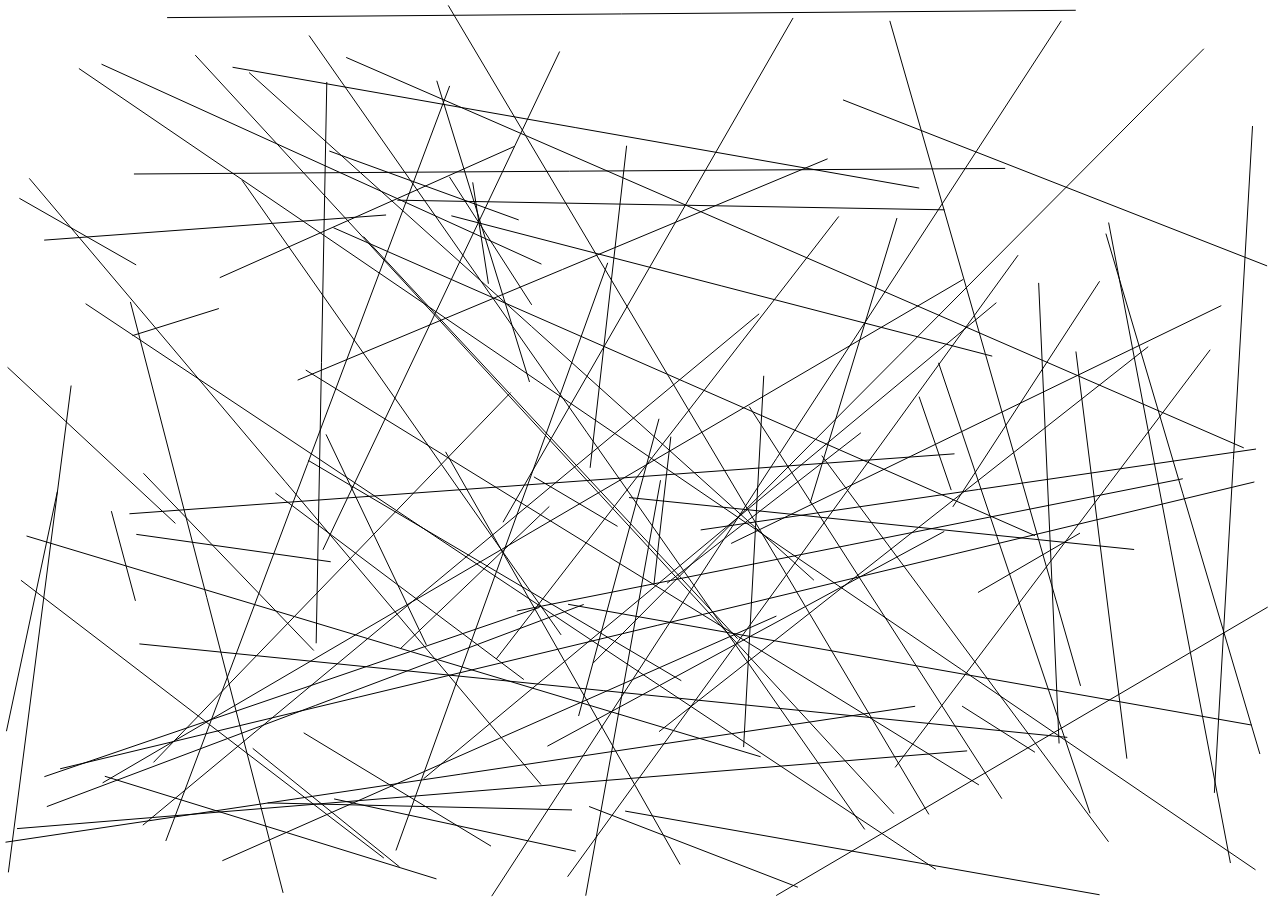
<file: 1-Introduction/index.html>
<!DOCTYPE html>
<html lang="en">
  <head>
    <meta charset="UTF-8" />
    <meta name="viewport" content="width=device-width, initial-scale=1.0" />
    <title>Introduction to the Coding Math</title>
    <script type="text/javascript" src="main.js"></script>
    <link rel="stylesheet" href="style.css" />
  </head>
  <body>
    <canvas id="canvas"></canvas>
  </body>
</html>
</file>
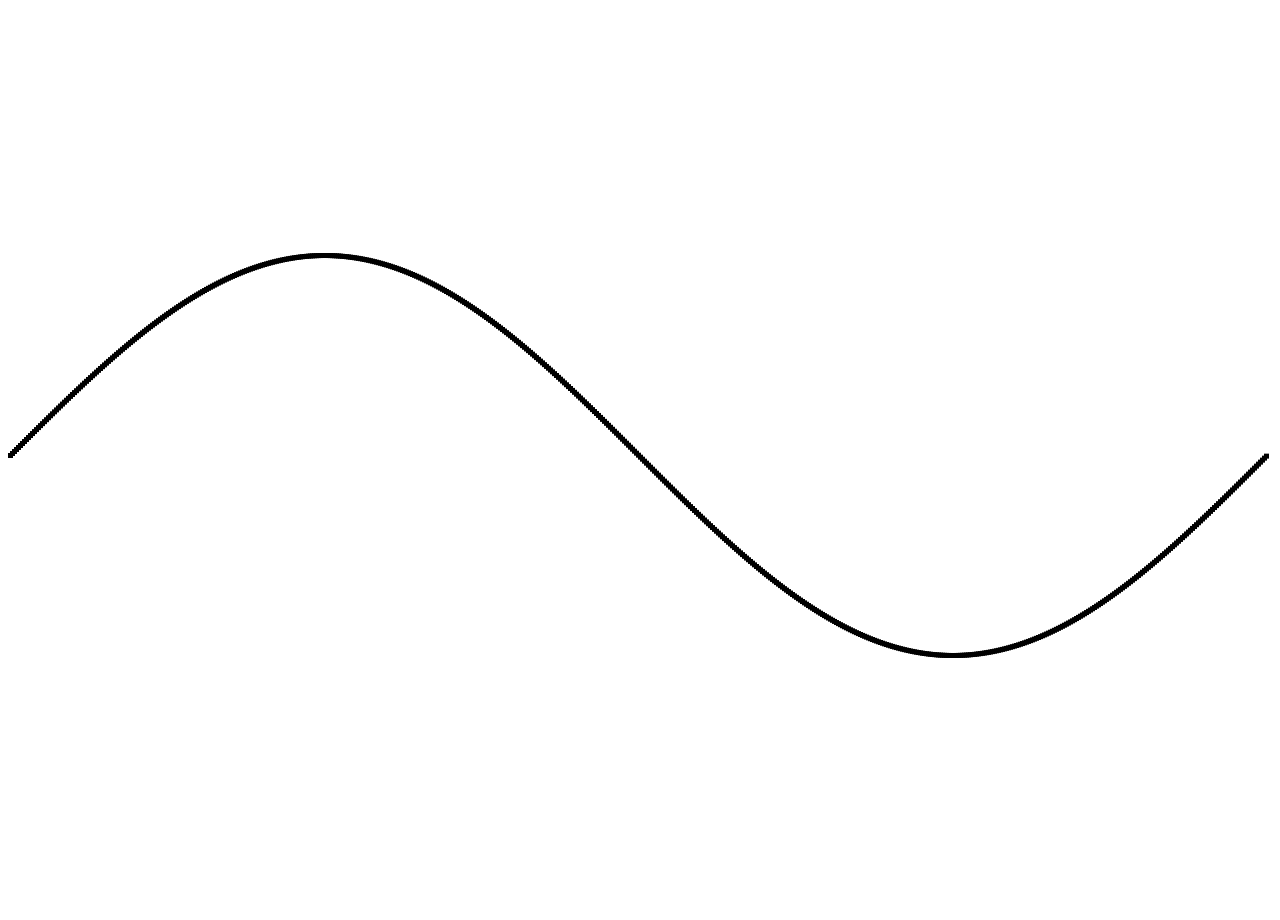
<file: 2-Intro_To_Trigonometry/index.html>
<!DOCTYPE html>
<html lang="en">
  <head>
    <meta charset="UTF-8" />
    <meta name="viewport" content="width=device-width, initial-scale=1.0" />
    <title>Introduction to Trigonometry</title>
    <script type="text/javascript" src="trig01.js"></script>
  </head>
  <body>
    <canvas id="canvas"></canvas>
  </body>
</html>
</file>
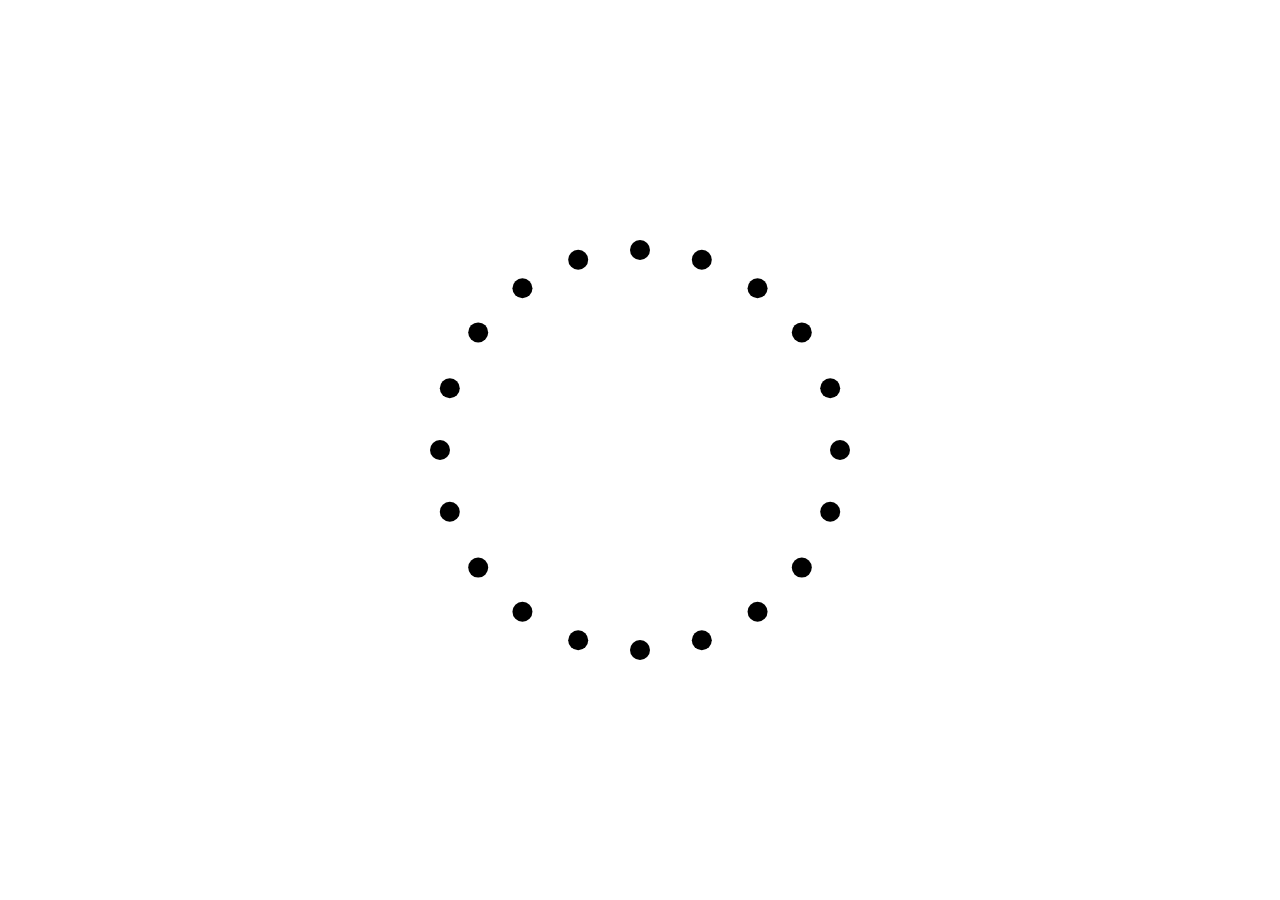
<file: 4-Circles_Ellipses_and_Lissajous_Curves/index.html>
<!DOCTYPE html>
<html lang="en">
  <head>
    <meta charset="UTF-8" />
    <meta name="viewport" content="width=device-width, initial-scale=1.0" />
    <title>Introduction to the Coding Math</title>
    <script type="text/javascript" src="circle.js"></script>
    <link rel="stylesheet" href="style.css" />
  </head>
  <body>
    <canvas id="canvas"></canvas>
  </body>
</html>
</file>
<file: 1-Introduction/style.css>
* {
  margin: 0px;
}

#canvas {
  /* ? To remove the scrool bar*/
  display: block;
}
</file>
<file: 4-Circles_Ellipses_and_Lissajous_Curves/style.css>
* {
  margin: 0px;
}

#canvas {
  /* ? To remove the scrool bar*/
  display: block;
}
</file>
